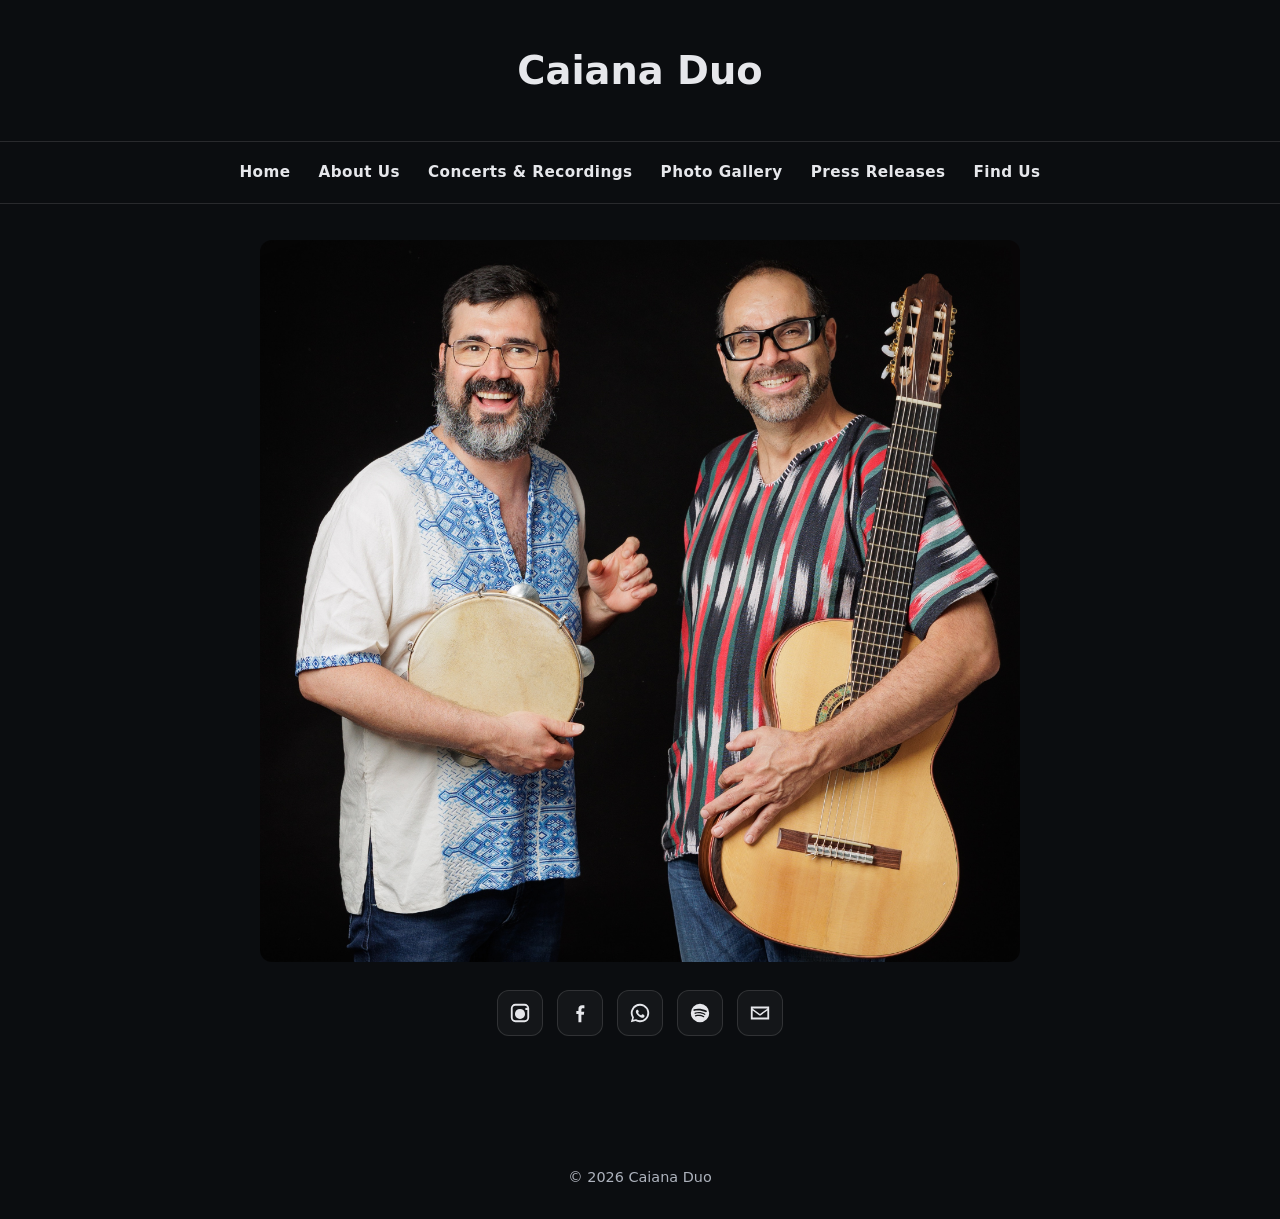
<file: index.html>
<!doctype html>
<html lang="en">
<head>
<meta charset="utf-8" />
<meta name="viewport" content="width=device-width, initial-scale=1" />
<title>Caiana Duo</title>
<meta name="description" content="Caiana Duo — Brazilian Choro, Samba and Brazilian Jazz. 7-string guitar and pandeiro. Munich." />
<link rel="canonical" href="https://caianaduo.com/" />
<link rel="stylesheet" href="/styles.css">
</head>
<body>

<header class="site">
<h1>Caiana Duo</h1>
</header>

<nav class="main">
<a href="/">Home</a>
<a href="/about-us/">About Us</a>
<a href="/concerts-recordings/">Concerts &amp; Recordings</a>
<a href="/photo-gallery/">Photo Gallery</a>
<a href="/press-releases/">Press Releases</a>
<a href="/findus/">Find Us</a>
</nav>

<main class="wrap">

<div class="hero">
<img src="/caiana-cover.jpg" alt="Caiana Duo — Abdallah Harati and João Araújo">
</div>

<div class="socials">

<a class="icon-btn" href="https://www.instagram.com/caianaduo/" target="_blank" rel="noopener noreferrer" aria-label="Instagram">
<svg viewBox="0 0 24 24" fill="currentColor"><path d="M7 2h10a5 5 0 0 1 5 5v10a5 5 0 0 1-5 5H7a5 5 0 0 1-5-5V7a5 5 0 0 1 5-5zm0 2a3 3 0 0 0-3 3v10a3 3 0 0 0 3 3h10a3 3 0 0 0 3-3V7a3 3 0 0 0-3-3H7zm5 3.5a5.5 5.5 0 1 1 0 11 5.5 5.5 0 0 1 0-11zm7-1.3a1.3 1.3 0 1 1 0 2.6 1.3 1.3 0 0 1 0-2.6z"/></svg>
</a>

<a class="icon-btn" href="https://www.facebook.com/caianaduo" target="_blank" rel="noopener noreferrer" aria-label="Facebook">
<svg viewBox="0 0 24 24" fill="currentColor"><path d="M13.5 22v-8.2h2.7l.4-3.2h-3.1V8.3c0-.9.3-1.6 1.6-1.6h1.7V3.7c-.3 0-1.3-.1-2.5-.1-2.4 0-4 1.4-4 4v2.2H8v3.2h2.3V22h3.2z"/></svg>
</a>

<a class="icon-btn" href="https://chat.whatsapp.com/KP7NPEU1ScsKDTmCIiAzw5" target="_blank" rel="noopener noreferrer" aria-label="WhatsApp">
<svg viewBox="0 0 24 24" fill="currentColor"><path d="M12 2a10 10 0 0 0-8.6 15.1L2 22l5.1-1.3A10 10 0 1 0 12 2zm0 18a8 8 0 0 1-4.1-1.1l-.3-.2-3 .8.8-2.9-.2-.3A8 8 0 1 1 12 20zm4.4-5.9c-.2-.1-1.4-.7-1.6-.8-.2-.1-.4-.1-.5.1-.2.2-.6.8-.8 1-.1.2-.3.2-.5.1-1.3-.6-2.2-1.2-3-2.5-.2-.4.2-.4.6-1.2.1-.1 0-.3 0-.4l-.7-1.6c-.2-.4-.4-.4-.5-.4h-.5c-.2 0-.4.1-.6.3-.2.2-.8.8-.8 1.9s.8 2.2 1 2.4c.1.1 1.6 2.5 4 3.5 1.5.6 2 .7 2.7.6.4-.1 1.4-.6 1.6-1.1.2-.5.2-.9.1-1z"/></svg>
</a>

<a class="icon-btn" href="https://open.spotify.com/artist/6uusoHZNFqzfMXhjfRlqs0" target="_blank" rel="noopener noreferrer" aria-label="Spotify">
<svg viewBox="0 0 24 24" fill="currentColor"><path d="M12 2a10 10 0 1 0 0 20 10 10 0 0 0 0-20zm4.6 14.4a.6.6 0 0 1-.8.2c-2.3-1.4-5.2-1.7-8.6-.9a.6.6 0 1 1-.3-1.2c3.7-.9 6.9-.5 9.5 1.1a.6.6 0 0 1 .2.8zm1.2-2.7a.75.75 0 0 1-1 .3c-2.6-1.6-6.6-2.1-9.7-1.1a.75.75 0 1 1-.5-1.4c3.5-1.1 7.9-.6 10.9 1.2a.75.75 0 0 1 .3 1zm.1-2.8C14.6 9 8.9 8.8 6.1 9.6a.9.9 0 1 1-.5-1.7c3.2-1 9.5-.7 13.2 1.5a.9.9 0 1 1-.9 1.5z"/></svg>
</a>

<a class="icon-btn" href="mailto:abdallah@caianaduo.com" aria-label="Email">
<svg viewBox="0 0 24 24" fill="currentColor"><path d="M2 5h20v14H2V5zm2 2v.4l8 5.6 8-5.6V7H4zm16 2.4-7.4 5.2a1 1 0 0 1-1.2 0L4 9.4V17h16V9.4z"/></svg>
</a>

</div>

</main>

<footer class="site">© <span id="year"></span> Caiana Duo</footer>
<script>document.getElementById("year").textContent = new Date().getFullYear();</script>
</body>
</html>
</file>
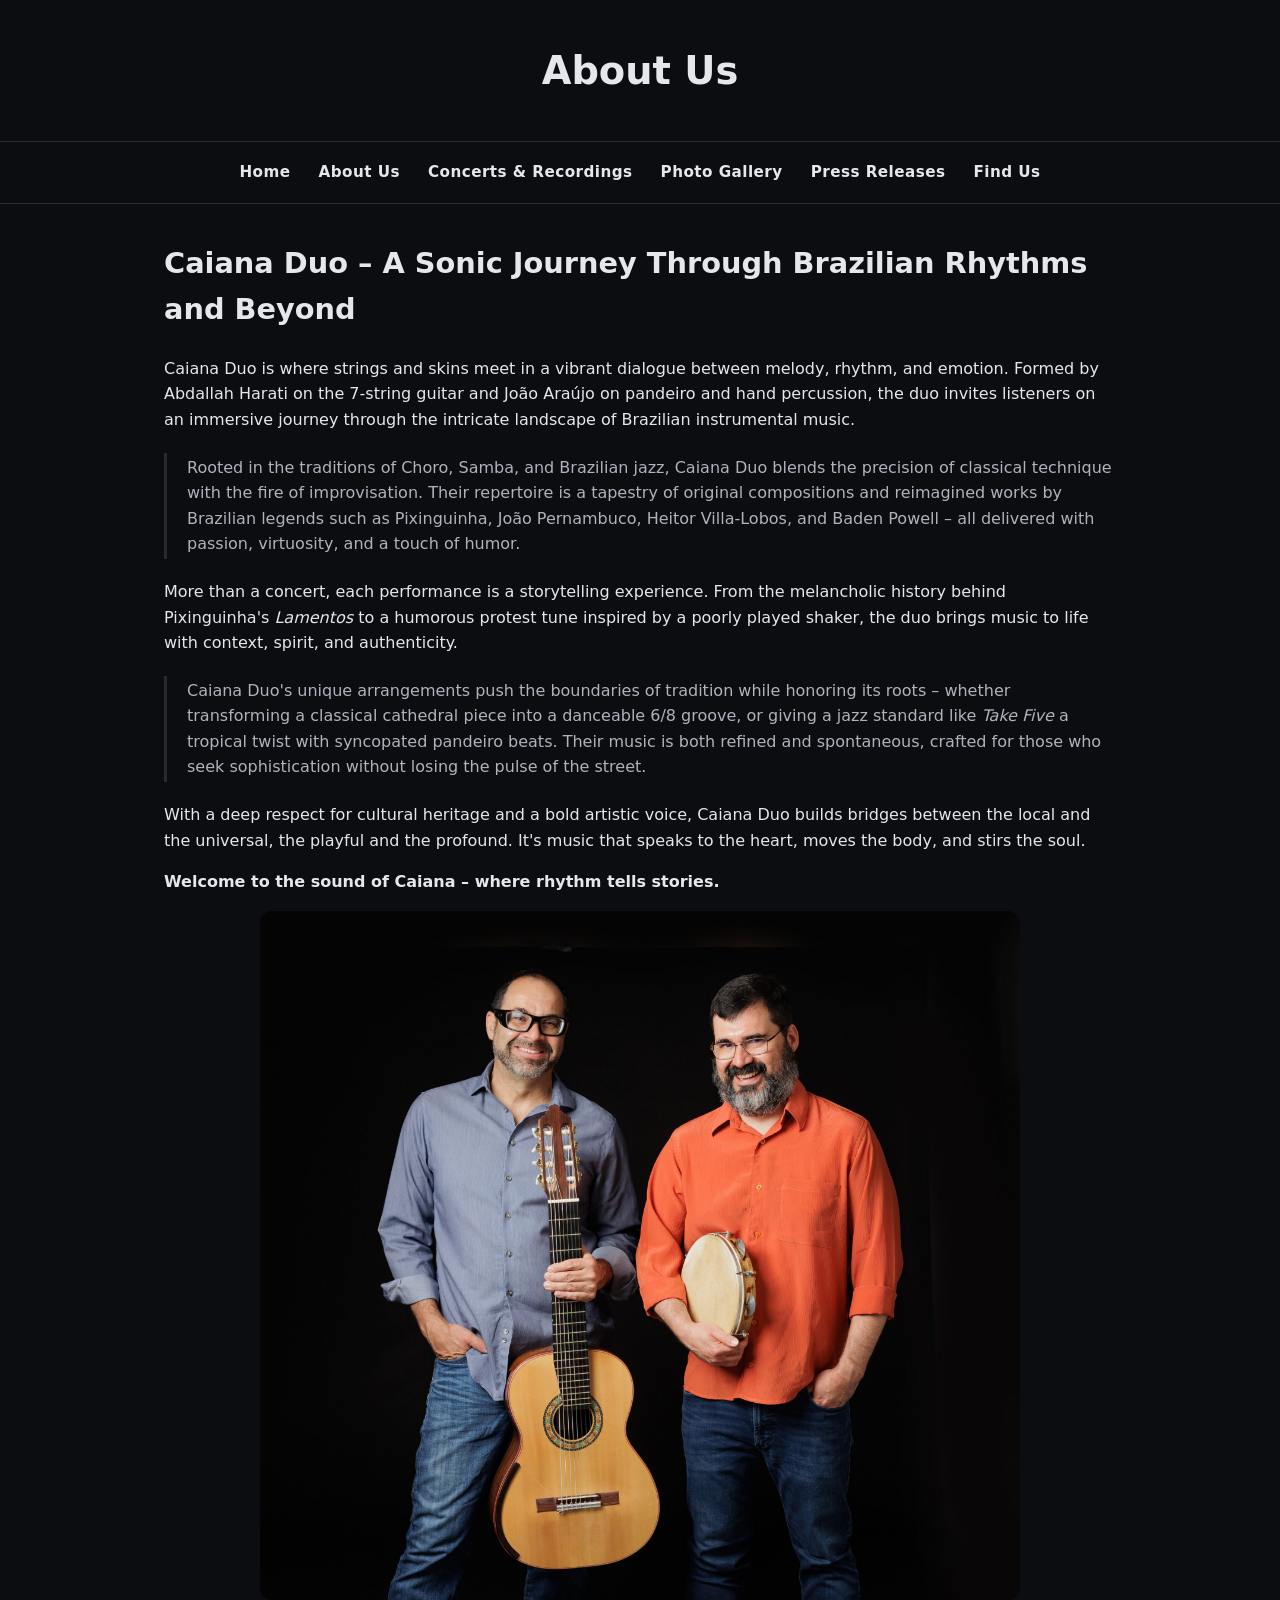
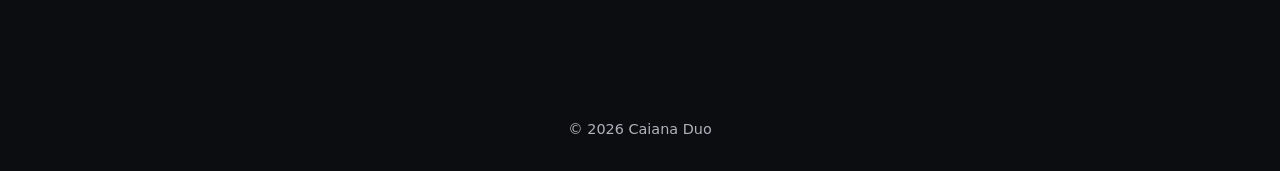
<file: about-us/index.html>
<!doctype html>
<html lang="en">
<head>
<meta charset="utf-8" />
<meta name="viewport" content="width=device-width, initial-scale=1" />
<title>About Us — Caiana Duo</title>
<meta name="description" content="Caiana Duo — a sonic journey through Brazilian rhythms and beyond. Abdallah Harati (7-string guitar) and João Araújo (pandeiro)." />
<link rel="canonical" href="https://caianaduo.com/about-us/" />
<link rel="stylesheet" href="/styles.css">
</head>
<body>

<header class="site"><h1>About Us</h1></header>

<nav class="main">
<a href="/">Home</a>
<a href="/about-us/">About Us</a>
<a href="/concerts-recordings/">Concerts &amp; Recordings</a>
<a href="/photo-gallery/">Photo Gallery</a>
<a href="/press-releases/">Press Releases</a>
<a href="/findus/">Find Us</a>
</nav>

<main class="wrap">

<h2>Caiana Duo – A Sonic Journey Through Brazilian Rhythms and Beyond</h2>

<p>Caiana Duo is where strings and skins meet in a vibrant dialogue between melody, rhythm, and emotion. Formed by Abdallah Harati on the 7-string guitar and João Araújo on pandeiro and hand percussion, the duo invites listeners on an immersive journey through the intricate landscape of Brazilian instrumental music.</p>

<blockquote>Rooted in the traditions of Choro, Samba, and Brazilian jazz, Caiana Duo blends the precision of classical technique with the fire of improvisation. Their repertoire is a tapestry of original compositions and reimagined works by Brazilian legends such as Pixinguinha, João Pernambuco, Heitor Villa-Lobos, and Baden Powell – all delivered with passion, virtuosity, and a touch of humor.</blockquote>

<p>More than a concert, each performance is a storytelling experience. From the melancholic history behind Pixinguinha's <em>Lamentos</em> to a humorous protest tune inspired by a poorly played shaker, the duo brings music to life with context, spirit, and authenticity.</p>

<blockquote>Caiana Duo's unique arrangements push the boundaries of tradition while honoring its roots – whether transforming a classical cathedral piece into a danceable 6/8 groove, or giving a jazz standard like <em>Take Five</em> a tropical twist with syncopated pandeiro beats. Their music is both refined and spontaneous, crafted for those who seek sophistication without losing the pulse of the street.</blockquote>

<p>With a deep respect for cultural heritage and a bold artistic voice, Caiana Duo builds bridges between the local and the universal, the playful and the profound. It's music that speaks to the heart, moves the body, and stirs the soul.</p>

<p><strong>Welcome to the sound of Caiana – where rhythm tells stories.</strong></p>

<div class="page-photo">
<img src="/about-us/about-us.jpg" alt="Abdallah Harati and João Araújo of Caiana Duo">
</div>

</main>

<footer class="site">© <span id="year"></span> Caiana Duo</footer>
<script>document.getElementById("year").textContent = new Date().getFullYear();</script>
</body>
</html>
</file>
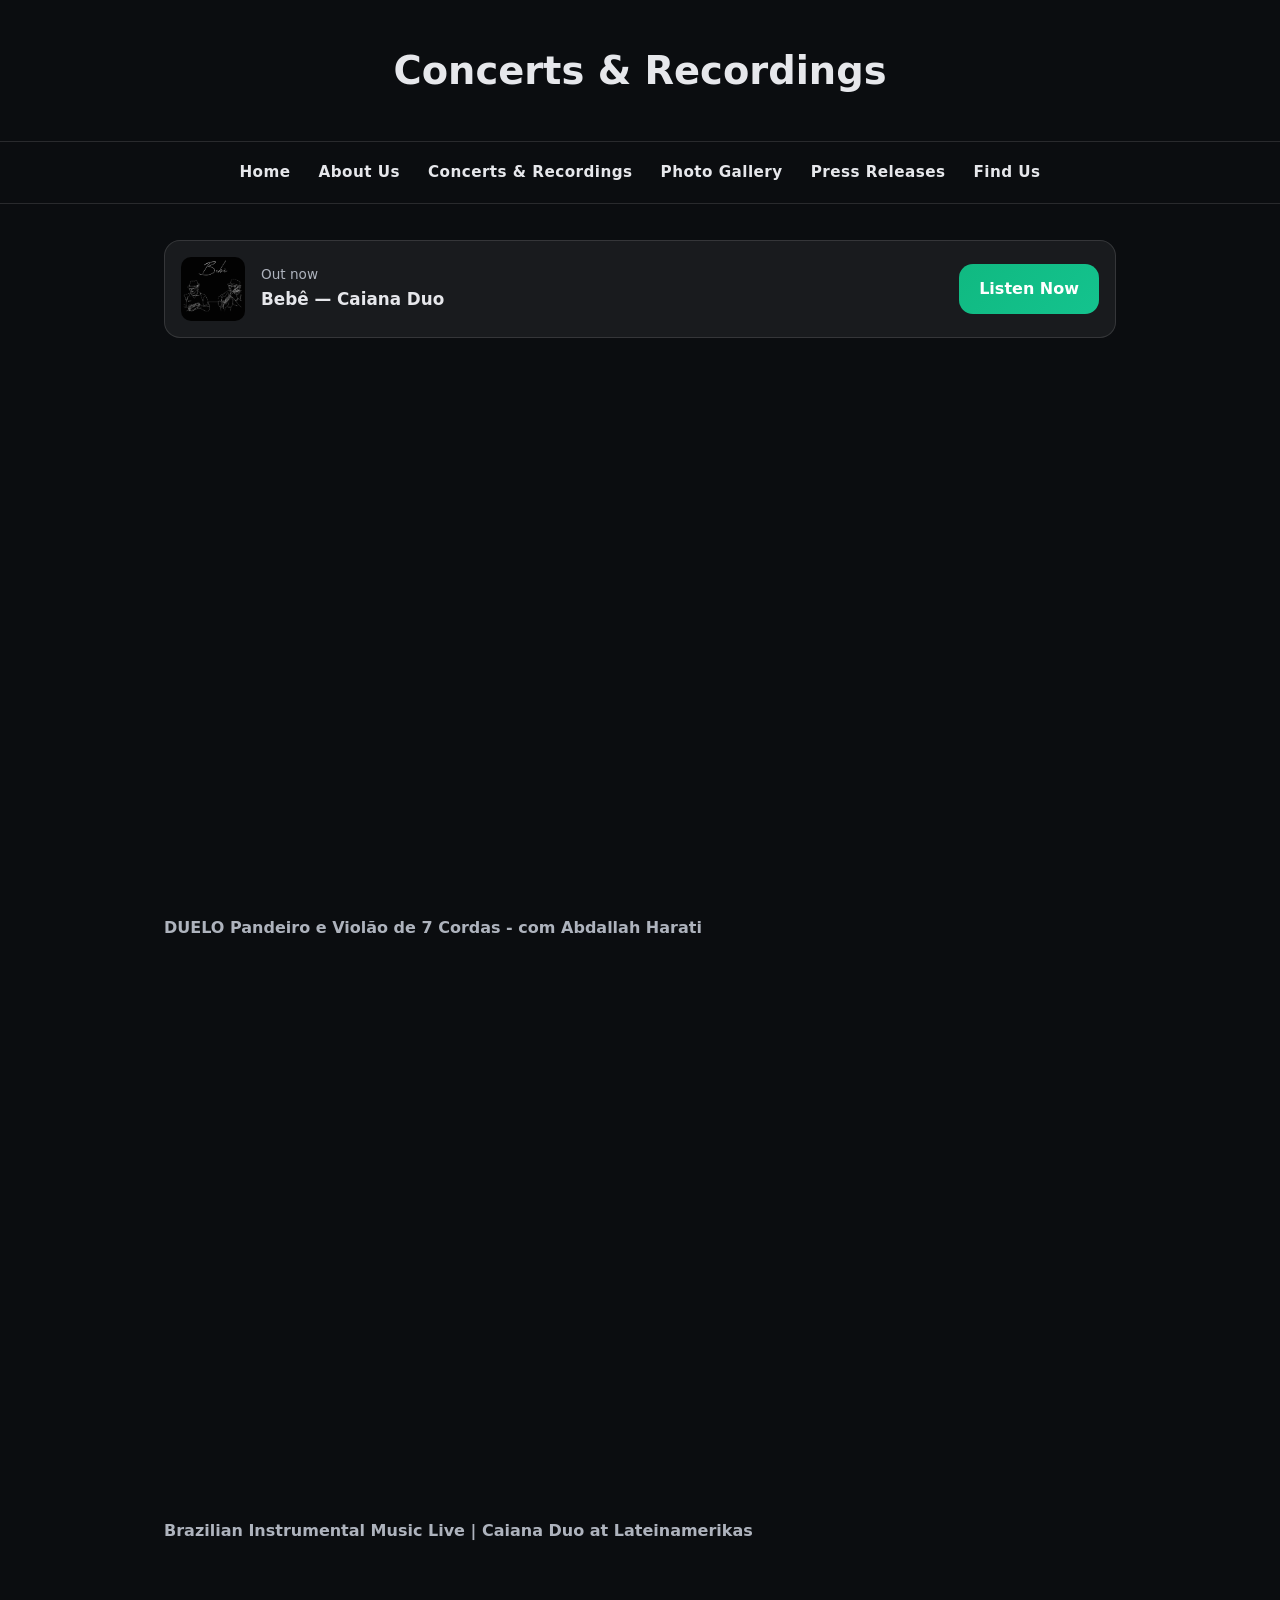
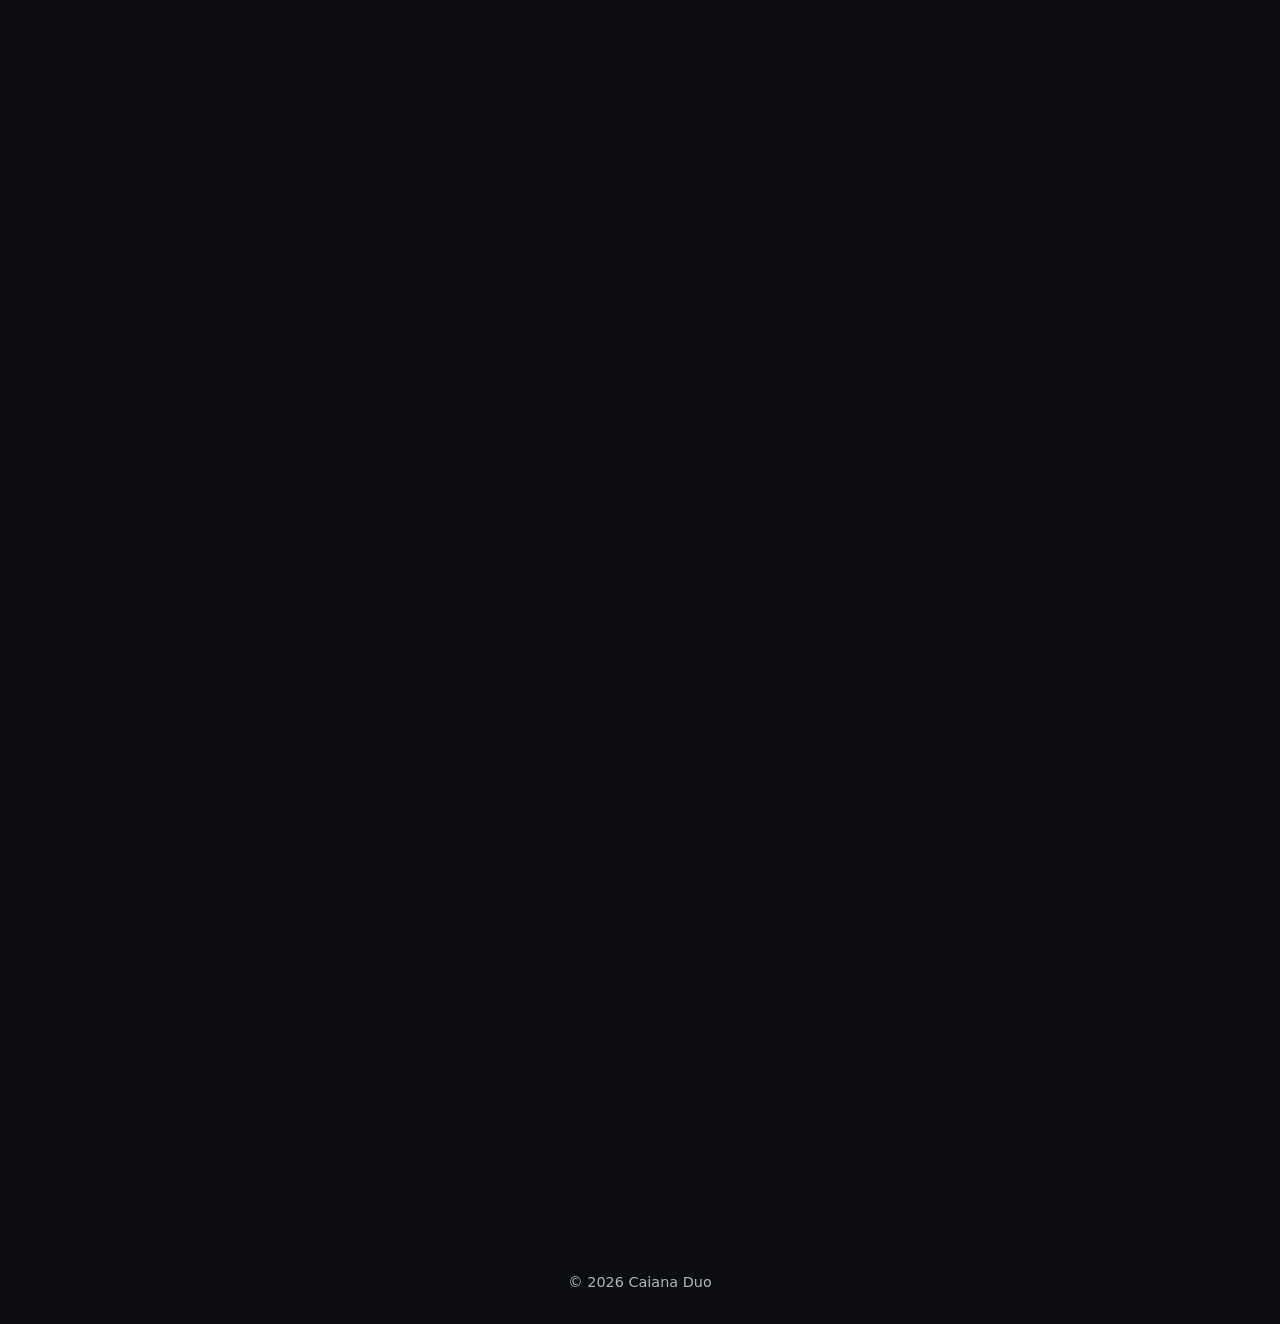
<file: concerts-recordings/index.html>
<!doctype html>
<html lang="en">
<head>
<meta charset="utf-8" />
<meta name="viewport" content="width=device-width, initial-scale=1" />
<title>Concerts &amp; Recordings — Caiana Duo</title>
<meta name="description" content="Live performances and recordings from Caiana Duo." />
<link rel="canonical" href="https://caianaduo.com/concerts-recordings/" />
<link rel="stylesheet" href="/styles.css">
<style>
.presave-banner{
  display:flex;
  align-items:center;
  gap:16px;
  background:rgba(255,255,255,0.06);
  border:1px solid rgba(255,255,255,0.12);
  border-radius:16px;
  padding:16px;
  margin-bottom:32px;
  flex-wrap:wrap;
}
.presave-banner img{
  width:64px;height:64px;border-radius:10px;object-fit:cover;flex-shrink:0;
}
.presave-banner .info{flex:1;min-width:160px;}
.presave-banner .info .label{font-size:0.85rem;color:var(--muted);}
.presave-banner .info .title{font-weight:700;font-size:1.05rem;}
.presave-banner a.listen-btn{
  background:linear-gradient(135deg,#10b981,#14c38e);
  color:#fff;
  text-decoration:none;
  font-weight:600;
  padding:12px 20px;
  border-radius:14px;
  white-space:nowrap;
}
</style>
</head>
<body>

<header class="site"><h1>Concerts &amp; Recordings</h1></header>

<nav class="main">
<a href="/">Home</a>
<a href="/about-us/">About Us</a>
<a href="/concerts-recordings/">Concerts &amp; Recordings</a>
<a href="/photo-gallery/">Photo Gallery</a>
<a href="/press-releases/">Press Releases</a>
<a href="/findus/">Find Us</a>
</nav>

<main class="wrap">

<div class="presave-banner">
<img src="/Bebe.jpg" alt="Bebê — Caiana Duo">
<div class="info">
<div class="label">Out now</div>
<div class="title">Bebê — Caiana Duo</div>
</div>
<a class="listen-btn" href="https://open.spotify.com/track/5POWEjmmdjpM7vAqu5G9jX" target="_blank" rel="noopener noreferrer">Listen Now</a>
</div>

<div class="video-grid">

<div>
<div class="video-embed"><iframe src="https://www.youtube.com/embed/NsPPEXBkII4" title="DUELO Pandeiro e Violão de 7 Cordas - com Abdallah Harati" allowfullscreen></iframe></div>
<p class="video-title">DUELO Pandeiro e Violão de 7 Cordas - com Abdallah Harati</p>
</div>

<div>
<div class="video-embed"><iframe src="https://www.youtube.com/embed/sBSuaP4nTRI" title="Brazilian Instrumental Music Live | Caiana Duo at Lateinamerikas" allowfullscreen></iframe></div>
<p class="video-title">Brazilian Instrumental Music Live | Caiana Duo at Lateinamerikas</p>
</div>

<div>
<div class="video-embed"><iframe src="https://www.youtube.com/embed/hPX2nsr7Uf4" title="Caiana Duo — Live Performance" allowfullscreen></iframe></div>
</div>

<div>
<div class="video-embed"><iframe src="https://www.youtube.com/embed/LsMj0FqX52g" title="Caiana Duo — Live Performance" allowfullscreen></iframe></div>
</div>

<div>
<div class="video-embed"><iframe src="https://www.youtube.com/embed/FnvPWGAHPr4" title="Caiana Duo — Live Performance" allowfullscreen></iframe></div>
</div>

<div>
<div class="video-embed"><iframe src="https://www.youtube.com/embed/DFvo9Vbu5Cw" title="Caiana Duo — Live Performance" allowfullscreen></iframe></div>
</div>

<div>
<div class="video-embed"><iframe src="https://www.youtube.com/embed/qiAkvxqipdI" title="Caiana Duo — Live Performance" allowfullscreen></iframe></div>
</div>

</div>

</main>

<footer class="site">© <span id="year"></span> Caiana Duo</footer>
<script>document.getElementById("year").textContent = new Date().getFullYear();</script>
</body>
</html>
</file>
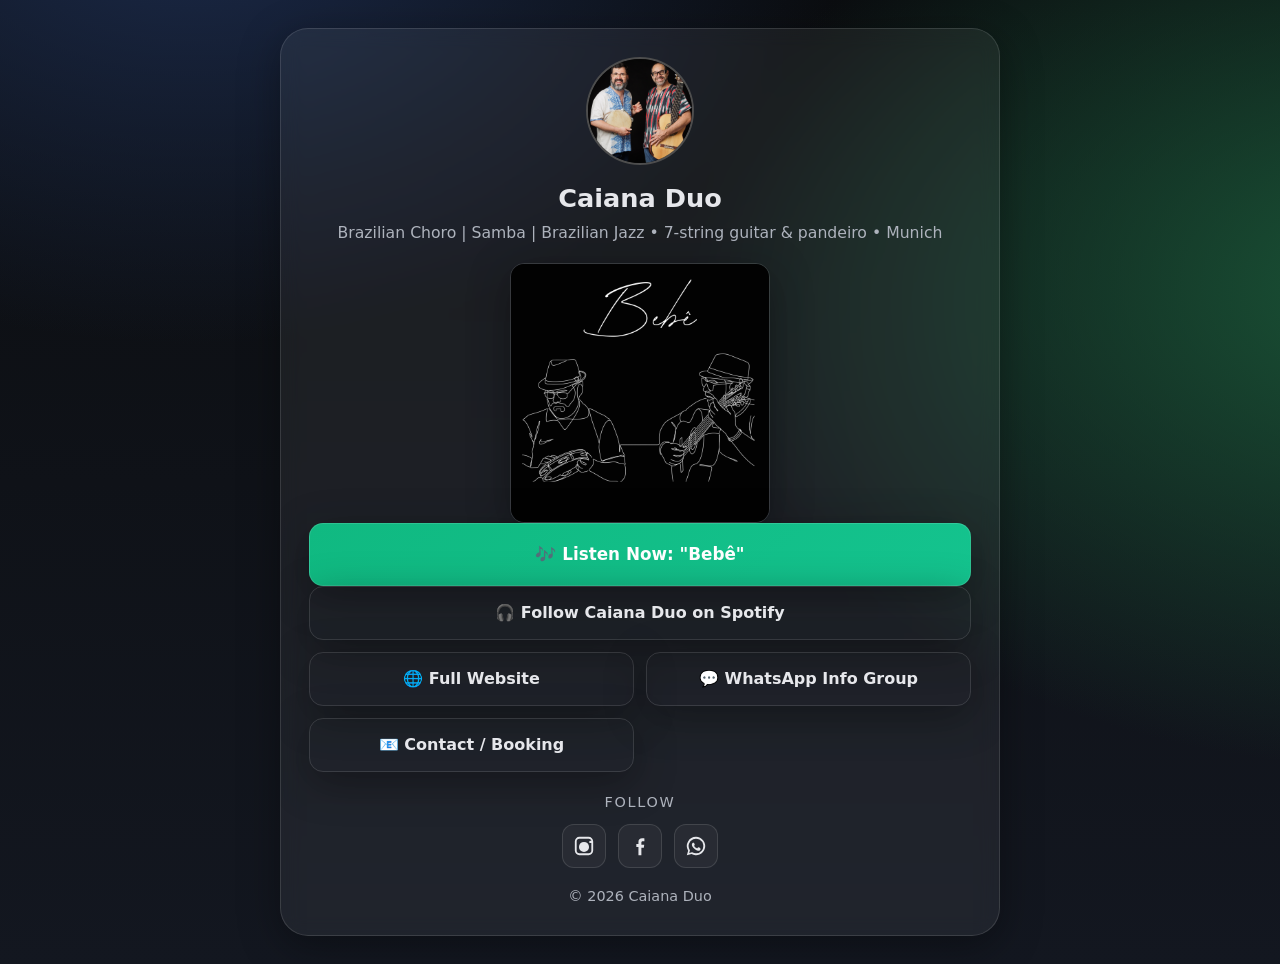
<file: findus/index.html>
<!doctype html>
<html lang="en">
<head>
<meta charset="utf-8" />
<meta name="viewport" content="width=device-width, initial-scale=1" />

<title>Caiana Duo — Find Us</title>

<meta name="description" content="Caiana Duo — Brazilian Choro, Samba and Brazilian Jazz. 7-string guitar and pandeiro. Munich. Quick links to music, socials and contact." />

<link rel="canonical" href="https://caianaduo.com/findus/" />

<meta property="og:type" content="website" />
<meta property="og:title" content="Caiana Duo — Find Us" />
<meta property="og:description" content="Brazilian Choro, Samba and Brazilian Jazz • Munich" />
<meta property="og:url" content="https://caianaduo.com/findus/" />
<meta property="og:image" content="https://raw.githubusercontent.com/HaratiMedia/caianaduo.com/main/caiana-cover.jpg" />

<meta name="twitter:card" content="summary_large_image" />

<style>

:root{
--bg:#0b0d10;
--bg2:#131720;
--text:#e6e7eb;
--muted:#aeb3bd;
--brand:#14c38e;
--brand2:#ffb703;
--card:rgba(255,255,255,0.06);
--border:rgba(255,255,255,0.12);
--shadow:0 10px 40px rgba(0,0,0,0.35);
--radius-lg:28px;
--radius-md:14px;
}

*{box-sizing:border-box}

body{
margin:0;
font:16px/1.5 system-ui,-apple-system,Segoe UI,Roboto,"Helvetica Neue",Arial,sans-serif;
color:var(--text);

background:
radial-gradient(1200px 800px at 15% -10%, #1b2a4a 0%, transparent 55%),
radial-gradient(1200px 800px at 110% 30%, #1a5537 0%, transparent 60%),
linear-gradient(180deg,var(--bg) 0%,var(--bg2) 100%);

display:flex;
align-items:center;
justify-content:center;

min-height:100vh;
padding:28px;
}

.wrap{
width:100%;
max-width:720px;
}

.card{
background:var(--card);
backdrop-filter:blur(10px);
border:1px solid var(--border);
box-shadow:var(--shadow);
border-radius:var(--radius-lg);
padding:28px;
}

header{
text-align:center;
margin-bottom:18px;
}

.avatar{
width:108px;
height:108px;
border-radius:50%;
object-fit:cover;
display:block;
margin:0 auto 14px;
border:2px solid rgba(255,255,255,0.25);
background:#111;
}

h1{
font-size:1.6rem;
margin:0 0 4px;
}

.tagline{
color:var(--muted);
font-size:0.98rem;
margin:0;
}

.grid{
display:grid;
grid-template-columns:1fr;
gap:12px;
}

.grid.cols-2{
margin-top:12px;
}

@media(min-width:560px){
.grid.cols-2{
grid-template-columns:1fr 1fr;
}
}

.btn{
display:flex;
align-items:center;
justify-content:center;
gap:10px;

width:100%;
padding:14px 16px;

border-radius:var(--radius-md);
border:1px solid var(--border);

background:#0f131a;
color:#fff;

text-decoration:none;
font-weight:600;

box-shadow:var(--shadow);

transition:transform .08s ease, background .2s ease;

text-align:center;
}

.btn:hover{
transform:translateY(-1px);
}

.btn.brand{
background:linear-gradient(135deg,#10b981,var(--brand));
font-size:1.05rem;
padding:18px 16px;
}

.btn.ghost{
background:transparent;
color:var(--text);
}

.section-title{
margin:20px 0 10px;
font-size:0.9rem;
color:var(--muted);
text-transform:uppercase;
letter-spacing:0.12em;
text-align:center;
}

.socials{
display:flex;
justify-content:center;
gap:12px;
flex-wrap:wrap;
margin-top:10px;
}

.icon-btn{
width:44px;
height:44px;

border-radius:12px;

display:inline-flex;
align-items:center;
justify-content:center;

border:1px solid var(--border);
background:rgba(255,255,255,0.04);

color:var(--text);
text-decoration:none;

transition:transform .08s ease, background .2s ease;
}

.icon-btn:hover{
transform:translateY(-1px);
background:rgba(255,255,255,0.08);
}

.icon-btn svg{
width:22px;
height:22px;
}

footer{
text-align:center;
margin-top:18px;
color:var(--muted);
font-size:0.9rem;
}

</style>
</head>

<body>

<main class="wrap">

<div class="card">

<header>

<img
class="avatar"
src="../caiana-cover.jpg"
alt="Caiana Duo"
>

<h1>Caiana Duo</h1>

<p class="tagline">
Brazilian Choro | Samba | Brazilian Jazz • 7-string guitar & pandeiro • Munich
</p>

</header>


<div class="grid">

<a href="https://open.spotify.com/track/5POWEjmmdjpM7vAqu5G9jX" target="_blank" rel="noopener noreferrer" style="display:block; max-width:260px; margin:0 auto; border-radius: 14px; overflow:hidden; border:1px solid rgba(255,255,255,0.12); box-shadow: 0 10px 40px rgba(0,0,0,0.35);">
<img src="../Bebe.jpg" alt="Bebê — Caiana Duo" style="width:100%; display:block;">
</a>

</div>


<div class="grid">

<a class="btn brand" href="https://open.spotify.com/track/5POWEjmmdjpM7vAqu5G9jX" target="_blank" rel="noopener noreferrer">🎶 Listen Now: "Bebê"</a>

</div>


<div class="grid">

<a class="btn ghost" href="https://open.spotify.com/artist/6uusoHZNFqzfMXhjfRlqs0" target="_blank" rel="noopener noreferrer">🎧 Follow Caiana Duo on Spotify</a>

</div>


<div class="grid cols-2">

<a class="btn ghost" href="https://caianaduo.com" target="_blank" rel="noopener noreferrer">🌐 Full Website</a>

<a class="btn ghost" href="https://chat.whatsapp.com/KP7NPEU1ScsKDTmCIiAzw5" target="_blank" rel="noopener noreferrer">💬 WhatsApp Info Group</a>

<a class="btn ghost" href="mailto:abdallah@caianaduo.com">📧 Contact / Booking</a>

</div>


<div class="section-title">

Follow

</div>


<div class="socials">

<a class="icon-btn" href="https://www.instagram.com/caianaduo/" target="_blank" rel="noopener noreferrer" aria-label="Instagram">
<svg viewBox="0 0 24 24" fill="currentColor"><path d="M7 2h10a5 5 0 0 1 5 5v10a5 5 0 0 1-5 5H7a5 5 0 0 1-5-5V7a5 5 0 0 1 5-5zm0 2a3 3 0 0 0-3 3v10a3 3 0 0 0 3 3h10a3 3 0 0 0 3-3V7a3 3 0 0 0-3-3H7zm5 3.5a5.5 5.5 0 1 1 0 11 5.5 5.5 0 0 1 0-11zm7-1.3a1.3 1.3 0 1 1 0 2.6 1.3 1.3 0 0 1 0-2.6z"/></svg>
</a>

<a class="icon-btn" href="https://www.facebook.com/caianaduo" target="_blank" rel="noopener noreferrer" aria-label="Facebook">
<svg viewBox="0 0 24 24" fill="currentColor"><path d="M13.5 22v-8.2h2.7l.4-3.2h-3.1V8.3c0-.9.3-1.6 1.6-1.6h1.7V3.7c-.3 0-1.3-.1-2.5-.1-2.4 0-4 1.4-4 4v2.2H8v3.2h2.3V22h3.2z"/></svg>
</a>

<a class="icon-btn" href="https://chat.whatsapp.com/KP7NPEU1ScsKDTmCIiAzw5" target="_blank" rel="noopener noreferrer" aria-label="WhatsApp">
<svg viewBox="0 0 24 24" fill="currentColor"><path d="M12 2a10 10 0 0 0-8.6 15.1L2 22l5.1-1.3A10 10 0 1 0 12 2zm0 18a8 8 0 0 1-4.1-1.1l-.3-.2-3 .8.8-2.9-.2-.3A8 8 0 1 1 12 20zm4.4-5.9c-.2-.1-1.4-.7-1.6-.8-.2-.1-.4-.1-.5.1-.2.2-.6.8-.8 1-.1.2-.3.2-.5.1-1.3-.6-2.2-1.2-3-2.5-.2-.4.2-.4.6-1.2.1-.1 0-.3 0-.4l-.7-1.6c-.2-.4-.4-.4-.5-.4h-.5c-.2 0-.4.1-.6.3-.2.2-.8.8-.8 1.9s.8 2.2 1 2.4c.1.1 1.6 2.5 4 3.5 1.5.6 2 .7 2.7.6.4-.1 1.4-.6 1.6-1.1.2-.5.2-.9.1-1z"/></svg>
</a>

</div>


<footer>

© <span id="year"></span> Caiana Duo

</footer>

</div>

</main>

<script>
document.getElementById("year").textContent = new Date().getFullYear();
</script>

</body>
</html>
</file>
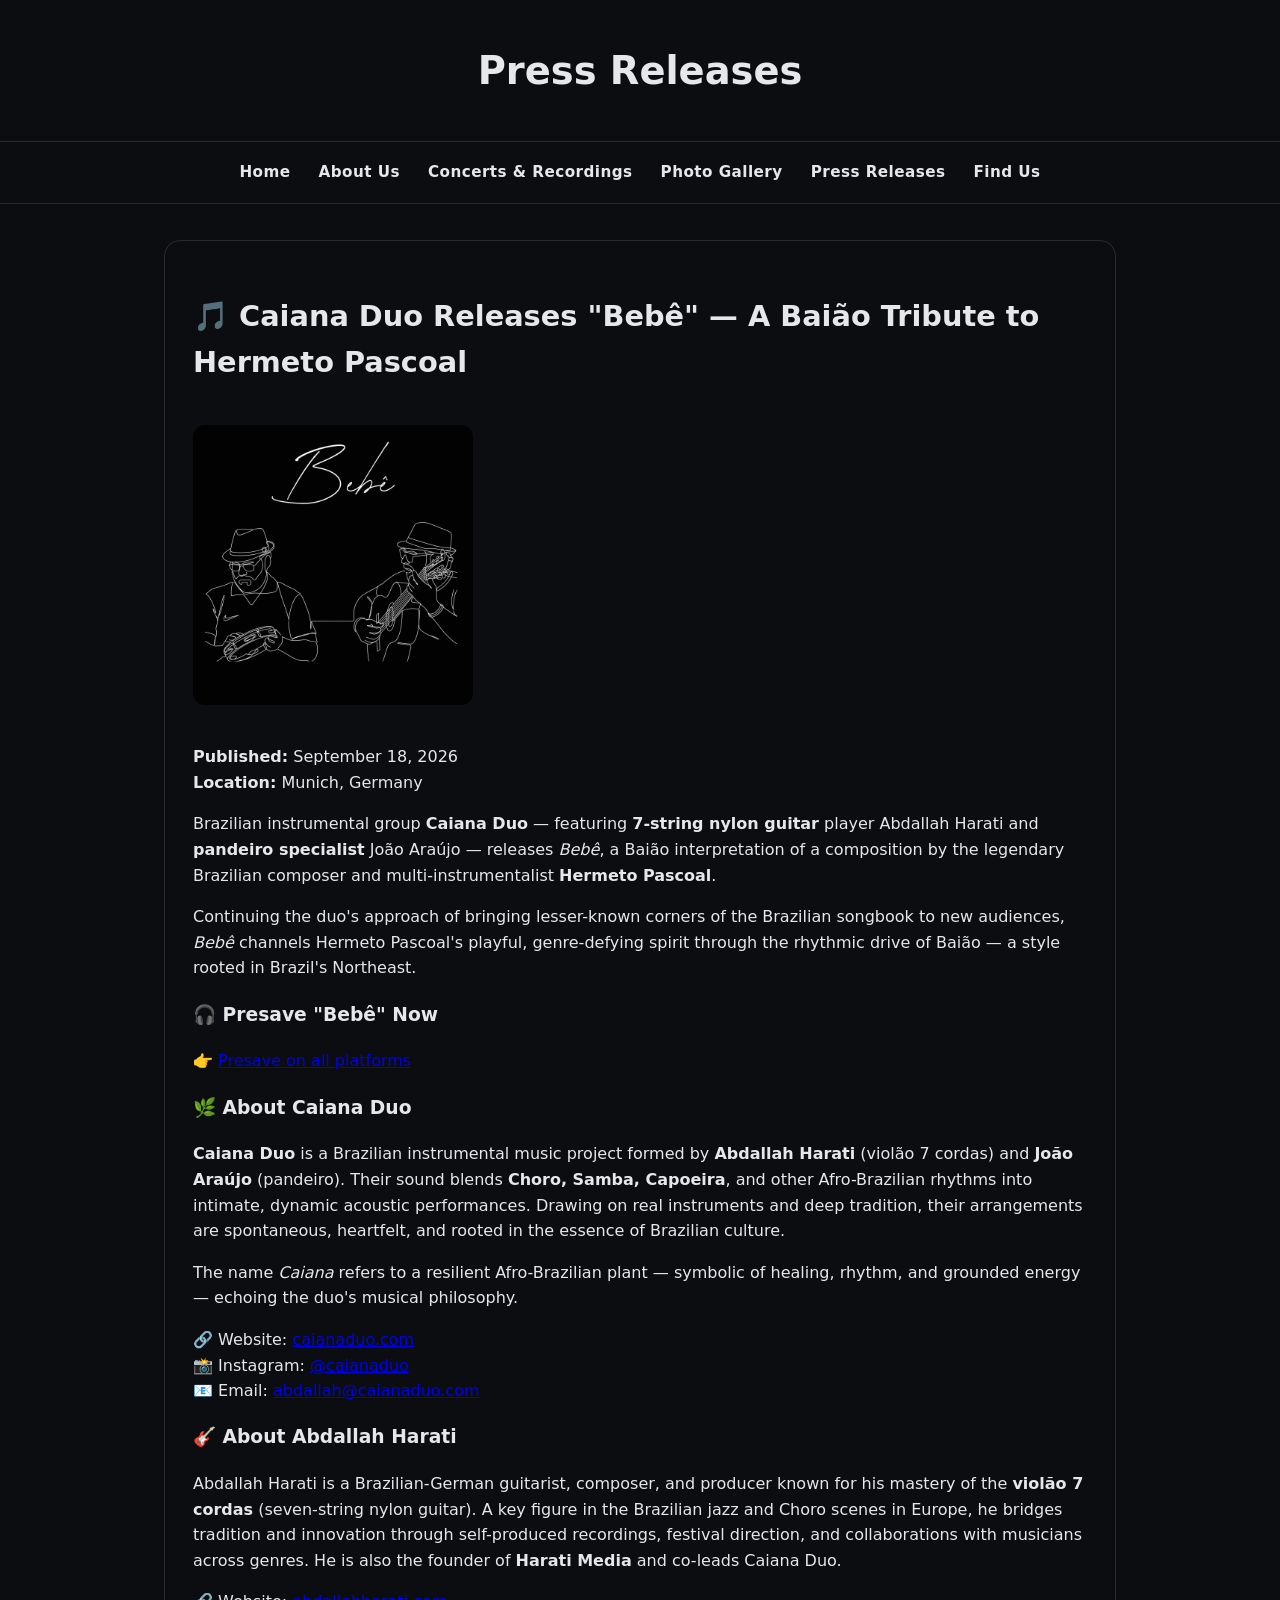
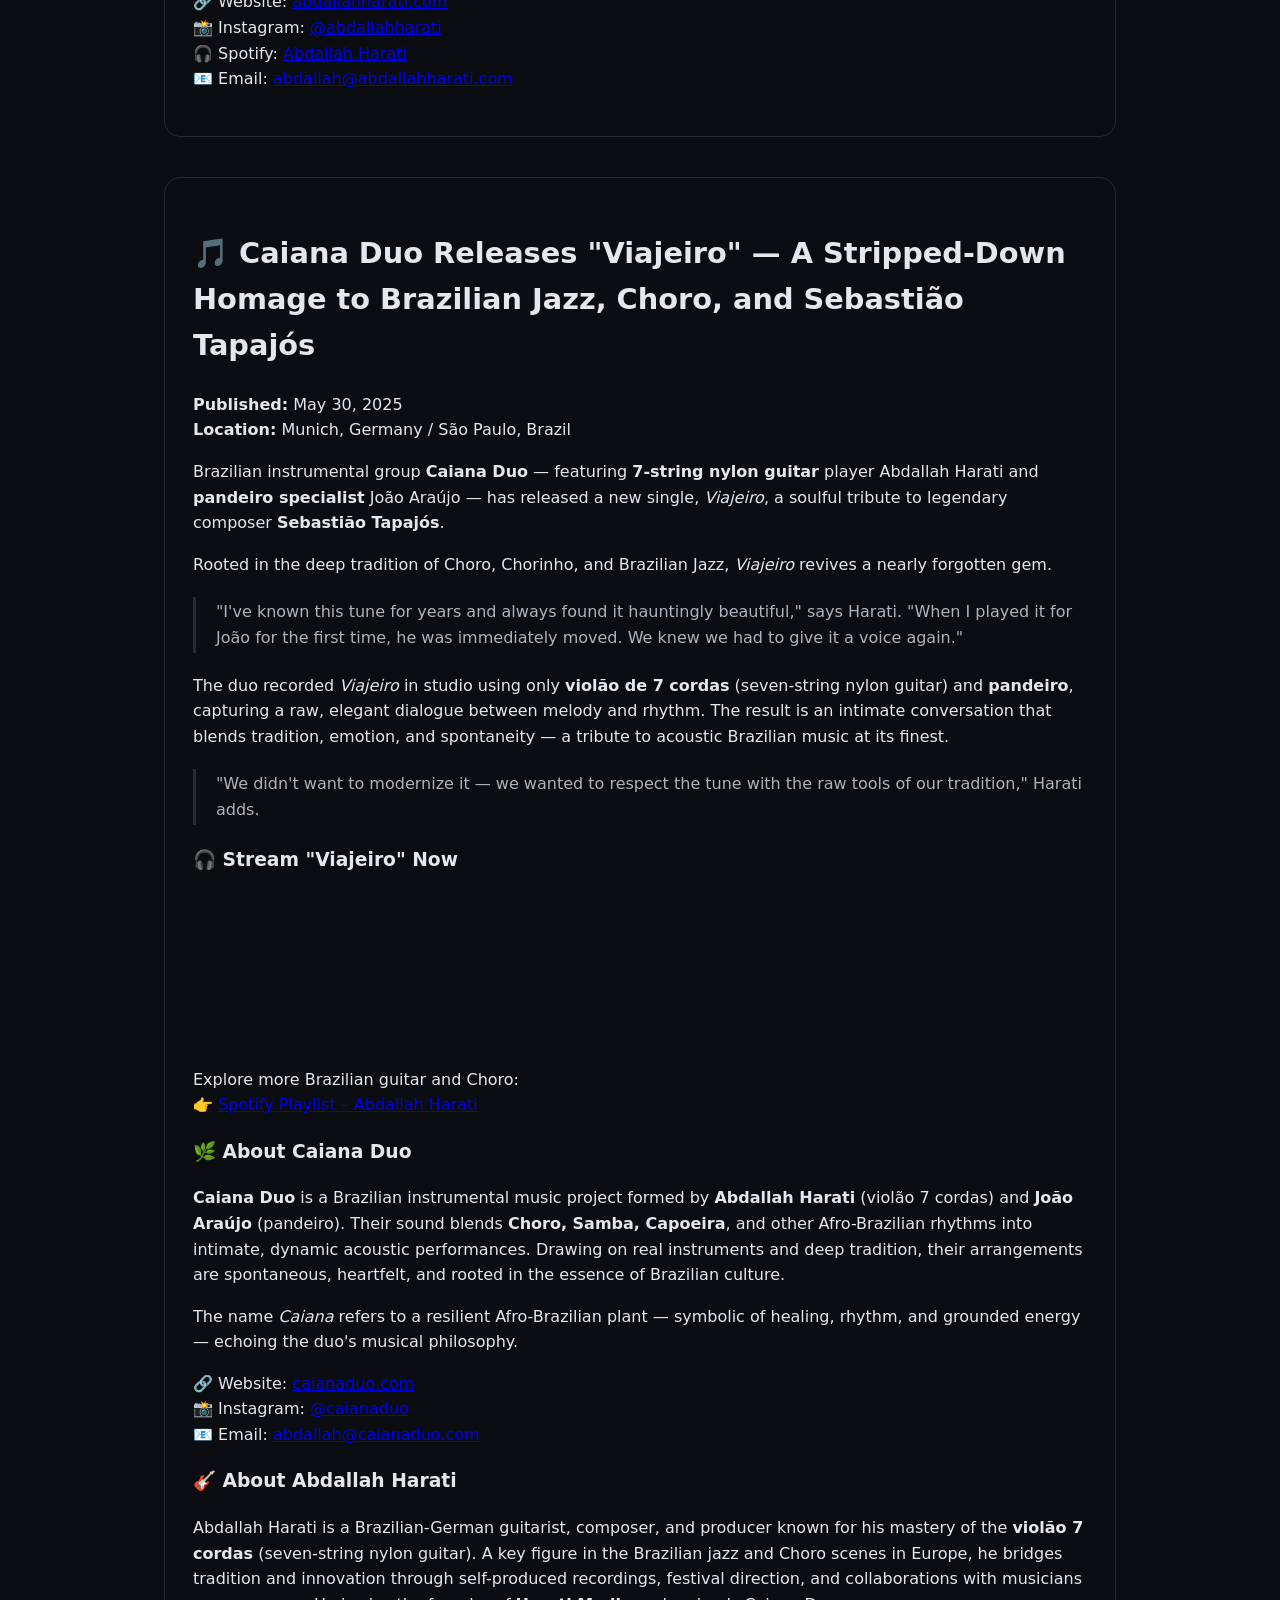
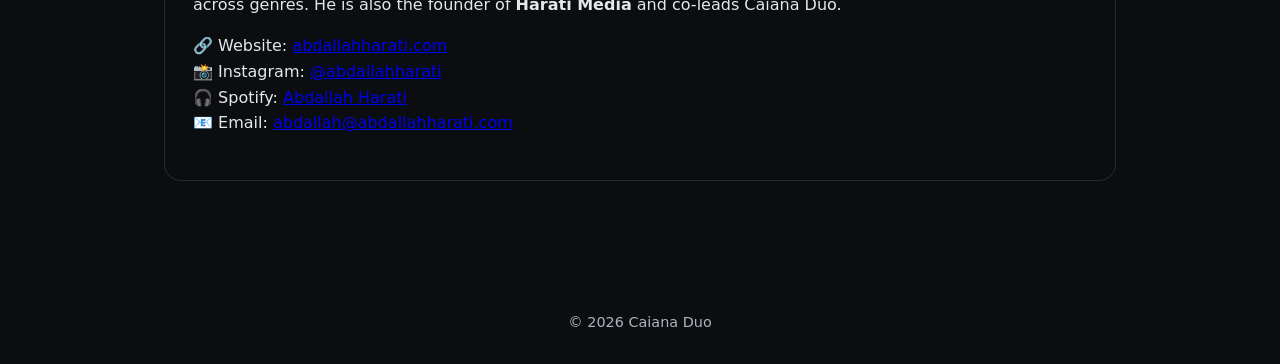
<file: press-releases/index.html>
<!doctype html>
<html lang="en">
<head>
<meta charset="utf-8" />
<meta name="viewport" content="width=device-width, initial-scale=1" />
<title>Press Releases — Caiana Duo</title>
<meta name="description" content="Press releases from Caiana Duo and Abdallah Harati." />
<link rel="canonical" href="https://caianaduo.com/press-releases/" />
<link rel="stylesheet" href="/styles.css">
</head>
<body>

<header class="site"><h1>Press Releases</h1></header>

<nav class="main">
<a href="/">Home</a>
<a href="/about-us/">About Us</a>
<a href="/concerts-recordings/">Concerts &amp; Recordings</a>
<a href="/photo-gallery/">Photo Gallery</a>
<a href="/press-releases/">Press Releases</a>
<a href="/findus/">Find Us</a>
</nav>

<main class="wrap">

<div class="press-release">

<h2>🎵 Caiana Duo Releases "Bebê" — A Baião Tribute to Hermeto Pascoal</h2>

<img src="/Bebe.jpg" alt="Bebê — single artwork" style="max-width:280px;border-radius:12px;margin:16px 0;">

<p><strong>Published:</strong> September 18, 2026<br>
<strong>Location:</strong> Munich, Germany</p>

<p>Brazilian instrumental group <strong>Caiana Duo</strong> — featuring <strong>7-string nylon guitar</strong> player Abdallah Harati and <strong>pandeiro specialist</strong> João Araújo — releases <em>Bebê</em>, a Baião interpretation of a composition by the legendary Brazilian composer and multi-instrumentalist <strong>Hermeto Pascoal</strong>.</p>

<p>Continuing the duo's approach of bringing lesser-known corners of the Brazilian songbook to new audiences, <em>Bebê</em> channels Hermeto Pascoal's playful, genre-defying spirit through the rhythmic drive of Baião — a style rooted in Brazil's Northeast.</p>

<h3>🎧 Presave "Bebê" Now</h3>
<p>👉 <a href="https://share.amuse.io/track/abdallah-harati-bebe" target="_blank" rel="noopener noreferrer">Presave on all platforms</a></p>

<h3>🌿 About Caiana Duo</h3>

<p><strong>Caiana Duo</strong> is a Brazilian instrumental music project formed by <strong>Abdallah Harati</strong> (violão 7 cordas) and <strong>João Araújo</strong> (pandeiro). Their sound blends <strong>Choro, Samba, Capoeira</strong>, and other Afro-Brazilian rhythms into intimate, dynamic acoustic performances. Drawing on real instruments and deep tradition, their arrangements are spontaneous, heartfelt, and rooted in the essence of Brazilian culture.</p>

<p>The name <em>Caiana</em> refers to a resilient Afro-Brazilian plant — symbolic of healing, rhythm, and grounded energy — echoing the duo's musical philosophy.</p>

<p>
🔗 Website: <a href="https://caianaduo.com">caianaduo.com</a><br>
📸 Instagram: <a href="https://www.instagram.com/caianaduo/">@caianaduo</a><br>
📧 Email: <a href="mailto:abdallah@caianaduo.com">abdallah@caianaduo.com</a>
</p>

<h3>🎸 About Abdallah Harati</h3>

<p>Abdallah Harati is a Brazilian-German guitarist, composer, and producer known for his mastery of the <strong>violão 7 cordas</strong> (seven-string nylon guitar). A key figure in the Brazilian jazz and Choro scenes in Europe, he bridges tradition and innovation through self-produced recordings, festival direction, and collaborations with musicians across genres. He is also the founder of <strong>Harati Media</strong> and co-leads Caiana Duo.</p>

<p>
🔗 Website: <a href="https://abdallahharati.com">abdallahharati.com</a><br>
📸 Instagram: <a href="https://instagram.com/abdallahharati">@abdallahharati</a><br>
🎧 Spotify: <a href="https://open.spotify.com/artist/4ersfWmVb1QJVSAmoPR4Wt">Abdallah Harati</a><br>
📧 Email: <a href="mailto:abdallah@abdallahharati.com">abdallah@abdallahharati.com</a>
</p>

</div>


<div class="press-release">

<h2>🎵 Caiana Duo Releases "Viajeiro" — A Stripped-Down Homage to Brazilian Jazz, Choro, and Sebastião Tapajós</h2>

<p><strong>Published:</strong> May 30, 2025<br>
<strong>Location:</strong> Munich, Germany / São Paulo, Brazil</p>

<p>Brazilian instrumental group <strong>Caiana Duo</strong> — featuring <strong>7-string nylon guitar</strong> player Abdallah Harati and <strong>pandeiro specialist</strong> João Araújo — has released a new single, <em>Viajeiro</em>, a soulful tribute to legendary composer <strong>Sebastião Tapajós</strong>.</p>

<p>Rooted in the deep tradition of Choro, Chorinho, and Brazilian Jazz, <em>Viajeiro</em> revives a nearly forgotten gem.</p>

<blockquote>"I've known this tune for years and always found it hauntingly beautiful," says Harati. "When I played it for João for the first time, he was immediately moved. We knew we had to give it a voice again."</blockquote>

<p>The duo recorded <em>Viajeiro</em> in studio using only <strong>violão de 7 cordas</strong> (seven-string nylon guitar) and <strong>pandeiro</strong>, capturing a raw, elegant dialogue between melody and rhythm. The result is an intimate conversation that blends tradition, emotion, and spontaneity — a tribute to acoustic Brazilian music at its finest.</p>

<blockquote>"We didn't want to modernize it — we wanted to respect the tune with the raw tools of our tradition," Harati adds.</blockquote>

<h3>🎧 Stream "Viajeiro" Now</h3>

<iframe style="border-radius:12px" width="100%" height="150" src="https://odesli.co/embed/?url=https%3A%2F%2Fsong.link%2Fviajeiro&theme=dark" frameborder="0" allowfullscreen sandbox="allow-same-origin allow-scripts allow-presentation allow-popups allow-popups-to-escape-sandbox" allow="clipboard-read; clipboard-write"></iframe>

<p style="margin-top:16px;">Explore more Brazilian guitar and Choro:<br>
👉 <a href="https://abdallahharati.com/links/" target="_blank" rel="noopener noreferrer">Spotify Playlist – Abdallah Harati</a></p>

<h3>🌿 About Caiana Duo</h3>

<p><strong>Caiana Duo</strong> is a Brazilian instrumental music project formed by <strong>Abdallah Harati</strong> (violão 7 cordas) and <strong>João Araújo</strong> (pandeiro). Their sound blends <strong>Choro, Samba, Capoeira</strong>, and other Afro-Brazilian rhythms into intimate, dynamic acoustic performances. Drawing on real instruments and deep tradition, their arrangements are spontaneous, heartfelt, and rooted in the essence of Brazilian culture.</p>

<p>The name <em>Caiana</em> refers to a resilient Afro-Brazilian plant — symbolic of healing, rhythm, and grounded energy — echoing the duo's musical philosophy.</p>

<p>
🔗 Website: <a href="https://caianaduo.com">caianaduo.com</a><br>
📸 Instagram: <a href="https://www.instagram.com/caianaduo/">@caianaduo</a><br>
📧 Email: <a href="mailto:abdallah@caianaduo.com">abdallah@caianaduo.com</a>
</p>

<h3>🎸 About Abdallah Harati</h3>

<p>Abdallah Harati is a Brazilian-German guitarist, composer, and producer known for his mastery of the <strong>violão 7 cordas</strong> (seven-string nylon guitar). A key figure in the Brazilian jazz and Choro scenes in Europe, he bridges tradition and innovation through self-produced recordings, festival direction, and collaborations with musicians across genres. He is also the founder of <strong>Harati Media</strong> and co-leads Caiana Duo.</p>

<p>
🔗 Website: <a href="https://abdallahharati.com">abdallahharati.com</a><br>
📸 Instagram: <a href="https://instagram.com/abdallahharati">@abdallahharati</a><br>
🎧 Spotify: <a href="https://open.spotify.com/artist/4ersfWmVb1QJVSAmoPR4Wt">Abdallah Harati</a><br>
📧 Email: <a href="mailto:abdallah@abdallahharati.com">abdallah@abdallahharati.com</a>
</p>

</div>

</main>

<footer class="site">© <span id="year"></span> Caiana Duo</footer>
<script>document.getElementById("year").textContent = new Date().getFullYear();</script>
</body>
</html>
</file>
<file: styles.css>
:root{
  --bg:#0b0d10;
  --bg2:#131720;
  --text:#e6e7eb;
  --muted:#aeb3bd;
  --brand:#14c38e;
  --border:rgba(255,255,255,0.12);
  --shadow:0 10px 40px rgba(0,0,0,0.35);
}
*{box-sizing:border-box}
body{
  margin:0;
  font:16px/1.6 system-ui,-apple-system,Segoe UI,Roboto,"Helvetica Neue",Arial,sans-serif;
  color:var(--text);
  background:var(--bg);
}
.wrap{max-width:1000px;margin:0 auto;padding:0 24px 60px;}
header.site{
  padding:40px 24px 20px;
  text-align:center;
}
header.site h1{
  font-size:2.4rem;
  margin:0 0 20px;
}
nav.main{
  border-top:1px solid var(--border);
  border-bottom:1px solid var(--border);
  display:flex;
  justify-content:center;
  flex-wrap:wrap;
  gap:28px;
  padding:18px 0;
  margin-bottom:36px;
}
nav.main a{
  color:var(--text);
  text-decoration:none;
  font-weight:600;
  letter-spacing:0.03em;
  font-size:0.95rem;
}
nav.main a:hover{color:var(--brand);}
h2{font-size:1.8rem;}
.hero img, .page-photo img{
  width:100%;
  max-width:760px;
  display:block;
  margin:0 auto 28px;
  border-radius:12px;
}
.socials{
  display:flex;
  justify-content:center;
  gap:14px;
  flex-wrap:wrap;
  margin:24px 0 40px;
}
.icon-btn{
  width:46px;height:46px;
  border-radius:12px;
  display:inline-flex;align-items:center;justify-content:center;
  border:1px solid var(--border);
  background:rgba(255,255,255,0.04);
  color:var(--text);
  text-decoration:none;
}
.icon-btn:hover{background:rgba(255,255,255,0.09);}
.icon-btn svg{width:22px;height:22px;}
blockquote{
  border-left:3px solid var(--border);
  margin:20px 0;
  padding:2px 0 2px 20px;
  color:var(--muted);
}
.video-grid{
  display:grid;
  gap:32px;
}
.video-embed{position:relative;padding-bottom:56.25%;height:0;overflow:hidden;border-radius:10px;}
.video-embed iframe{position:absolute;top:0;left:0;width:100%;height:100%;border:0;}
.video-title{margin:10px 0 0;font-weight:600;color:var(--muted);}
.gallery-grid{
  display:grid;
  grid-template-columns:repeat(3,1fr);
  gap:6px;
}
@media(max-width:640px){
  .gallery-grid{grid-template-columns:repeat(2,1fr);}
}
.gallery-grid img{width:100%;display:block;border-radius:4px;}
.press-release{
  border:1px solid var(--border);
  border-radius:16px;
  padding:28px;
  margin-bottom:40px;
}
footer.site{
  text-align:center;
  color:var(--muted);
  padding:30px 0;
  font-size:0.9rem;
}
</file>
